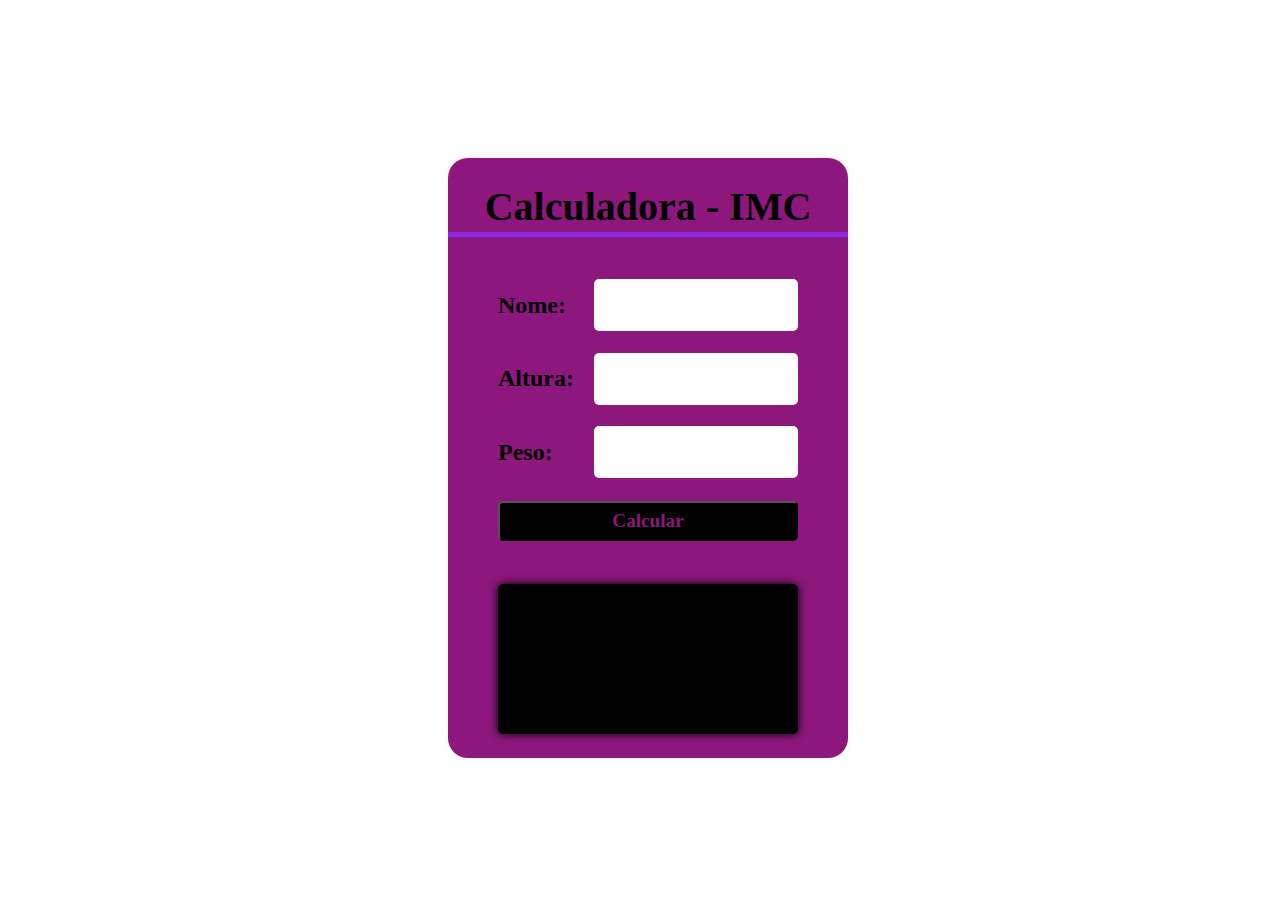
<file: 001/index.html>
<!DOCTYPE html>
<html lang="en">
  <head>
    <meta charset="UTF-8">
    <meta name="viewport" content="width=device-width, initial-scale=1.0">
    <title>IMC</title>
    <link rel="stylesheet" href="main.css">
  </head>
  <body>
    <main>
      <div class="container">
        <div class="title"> Calculadora - IMC </div>
        <div class="input">
            <label>Nome:</label>
            <input type="text" id='nome'>
        </div>
        <div class="input">
            <label>Altura:</label>
            <input type="number" id='altura'>
        </div>
        <div class="input">
            <label>Peso:</label>
            <input type="number" id='peso'>
        </div>
        <button id='calcular'>Calcular</button>

        <div class="result" id='resultado'></div>
      </div>
    </main>
    <script src="./imc.js"></script>
  </body>
</html>
</file>
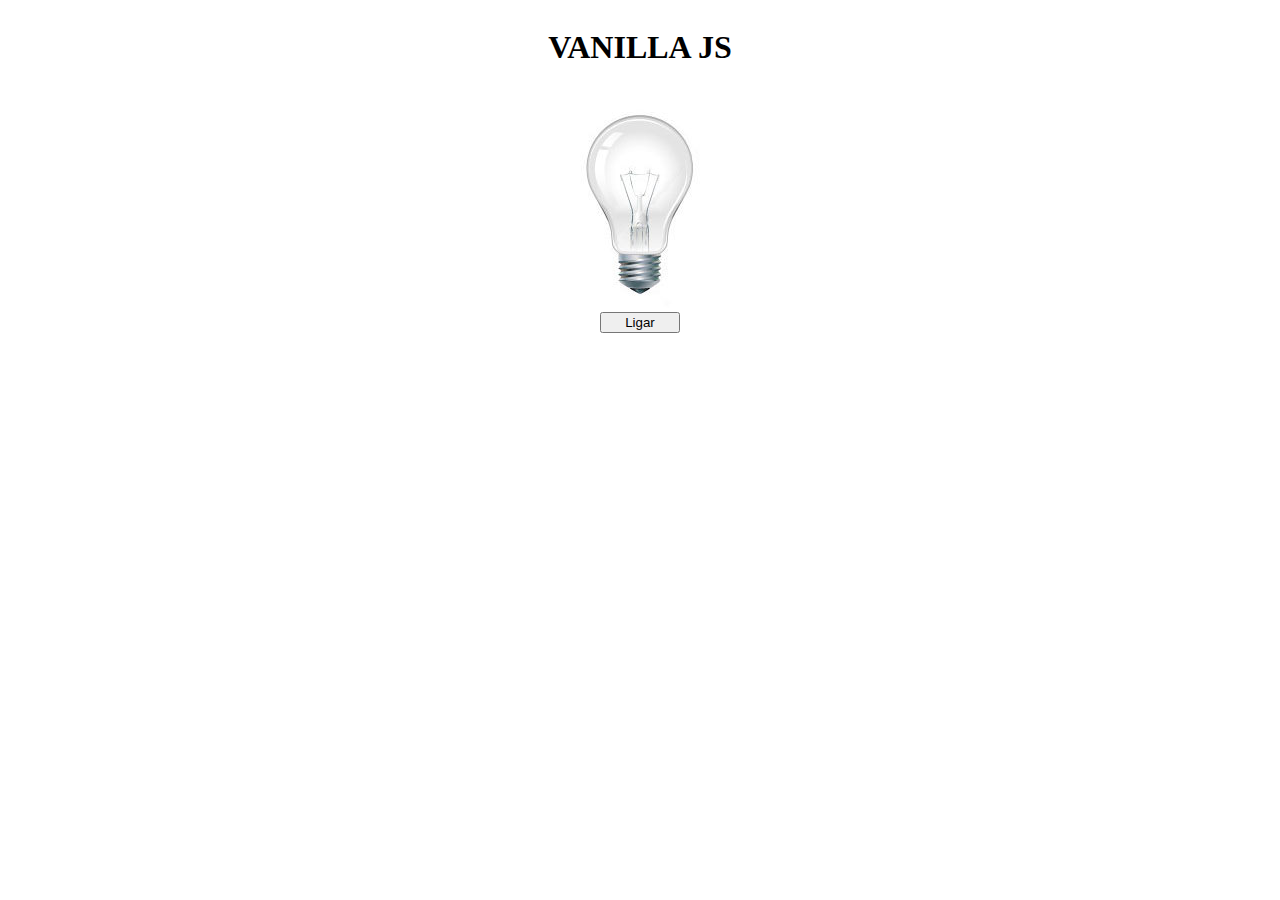
<file: 002/index.html>
<!DOCTYPE html>
<html lang="en">
<head>
    <meta charset="UTF-8">
    <meta name="viewport" content="width=device-width, initial-scale=1.0">
    <link rel="stylesheet" href="style.css">
    <title>Lâmpada</title>
</head>
<body>
    <header>
        <h1>VANILLA JS</h1>
    </header>
    <main>
        <div>
            <img src="./img/desligada.jpg" alt="Lâmpada" id='lamp'>
        </div>
        <div>
            <button id='turnOnOff'>Ligar</button>
        </div>
    </main>
    <script src="./lampada.js"></script>
</body>
</html>
</file>
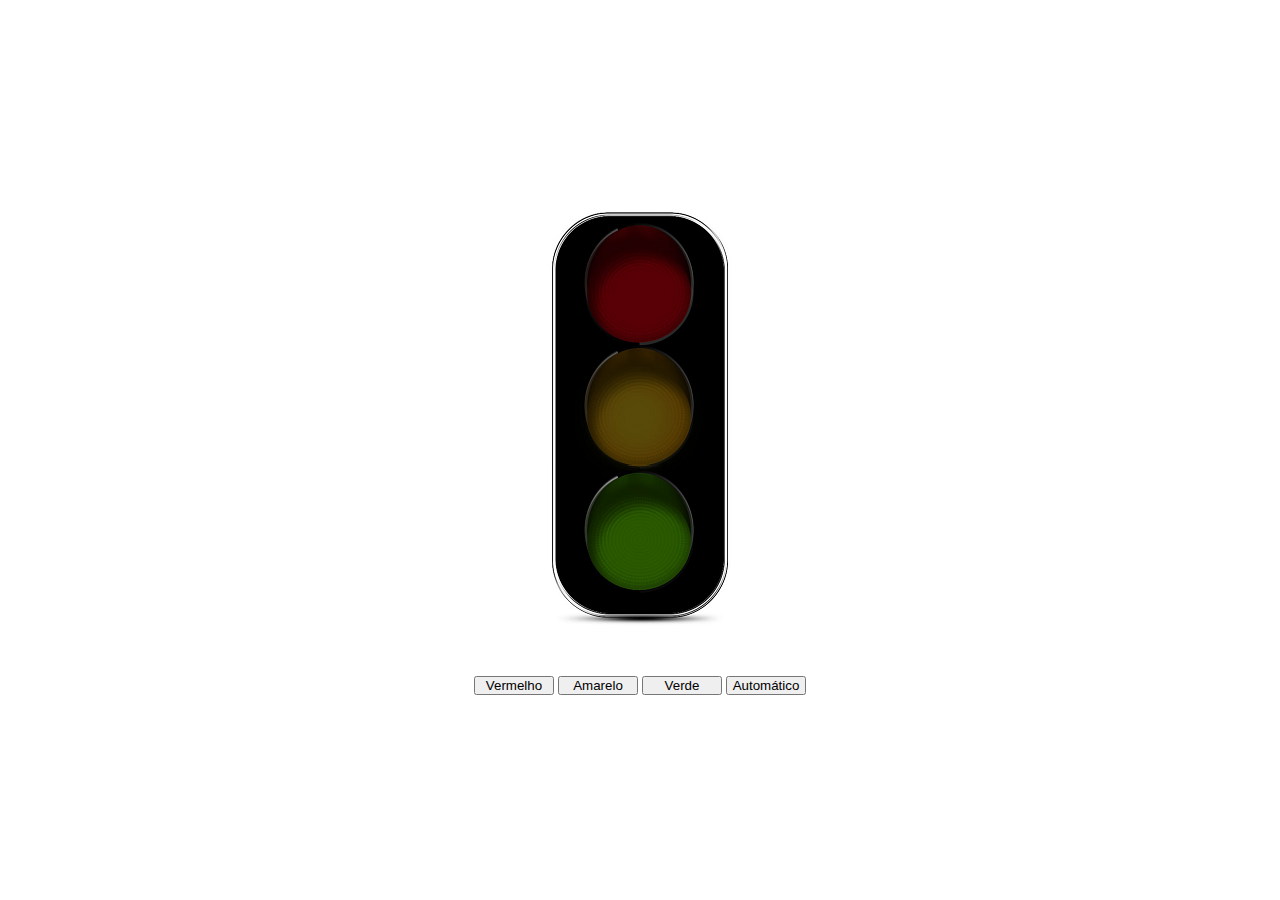
<file: 003/index.html>
<!DOCTYPE html>
<html lang="pt-br">
<head>
    <meta charset="UTF-8">
    <meta name="viewport" content="width=device-width, initial-scale=1.0">
    <title>Semáforo</title>
    <link rel="stylesheet" href="main.css">
</head>
<body>
    <main>
        <div>
            <img src="./img/desligado.png" id='img' >
        </div>
        <div id='buttons'>
            <button id='red' class="button" >Vermelho</button>
            <button id='yellow' class="button" >Amarelo</button>
            <button id='green' class="button" >Verde</button>
            <button name='teste' id='automatic' class="button" >Automático</button>
        </div>
    </main>

    <script src="./semaforo.js"></script>
</body>
</html>
</file>
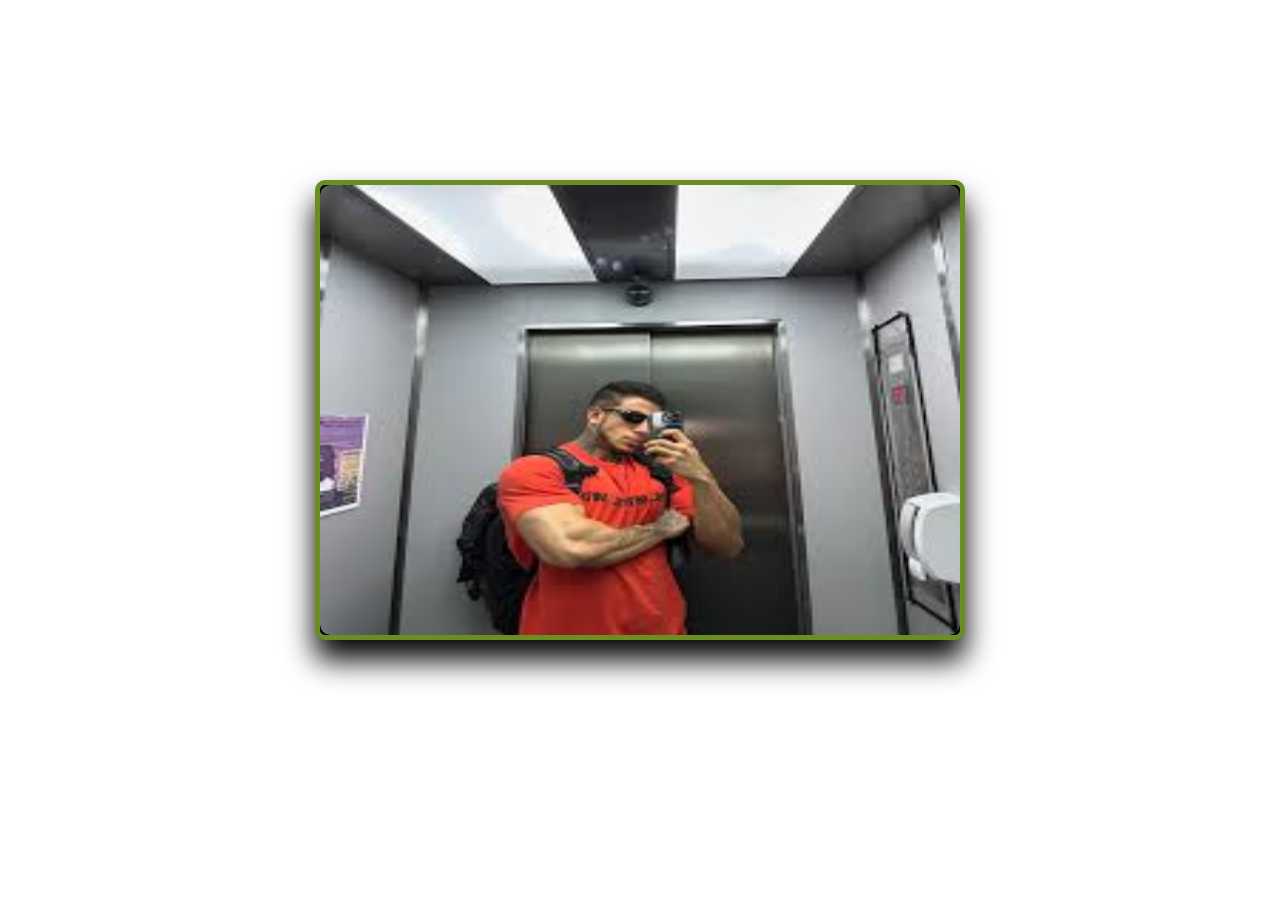
<file: 004/index.html>
<!DOCTYPE html>
<html lang="pt-br">
<head>
    <meta charset="UTF-8">
    <meta name="viewport" content="width=device-width, initial-scale=1.0">
    <title>SLIDESHOW</title>
    <link rel="stylesheet" href="main.css">
</head>
<body>
    <div class="container-slide">
        <div class="action-button" id="previous">&laquo</div>
        <div class="container-items" id="container-items"></div>
        <div class="action-button" id="next">&raquo</div>
    </div>
    <script src="./slideShow.js"></script>
</body>
</html>
</file>
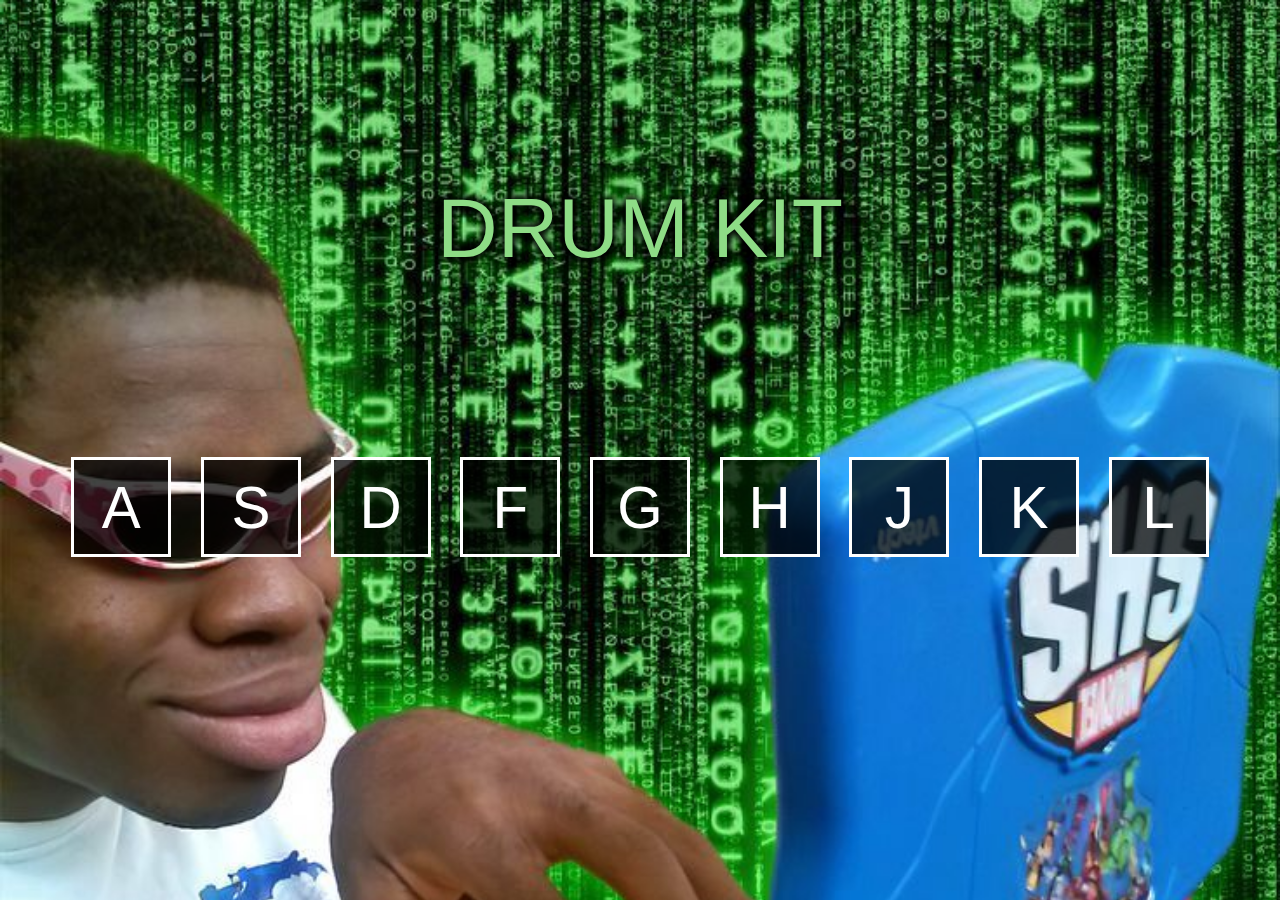
<file: 005/index.html>
<!DOCTYPE html>
<html lang="pt-br">
    <head>
        <meta charset="UTF-8">
        <meta name="viewport" content="width=device-width, initial-scale=1.0">
        <link rel="stylesheet" href="main.css">
        <title>DRUM KIT</title>
    </head>
    <body>
        <main>
            <diV class="title">DRUM KIT</div> 
            <div class="container" id="container">
            </div>
            <script src="./index.js"></script>
        </main>
    </body>
</html>
</file>
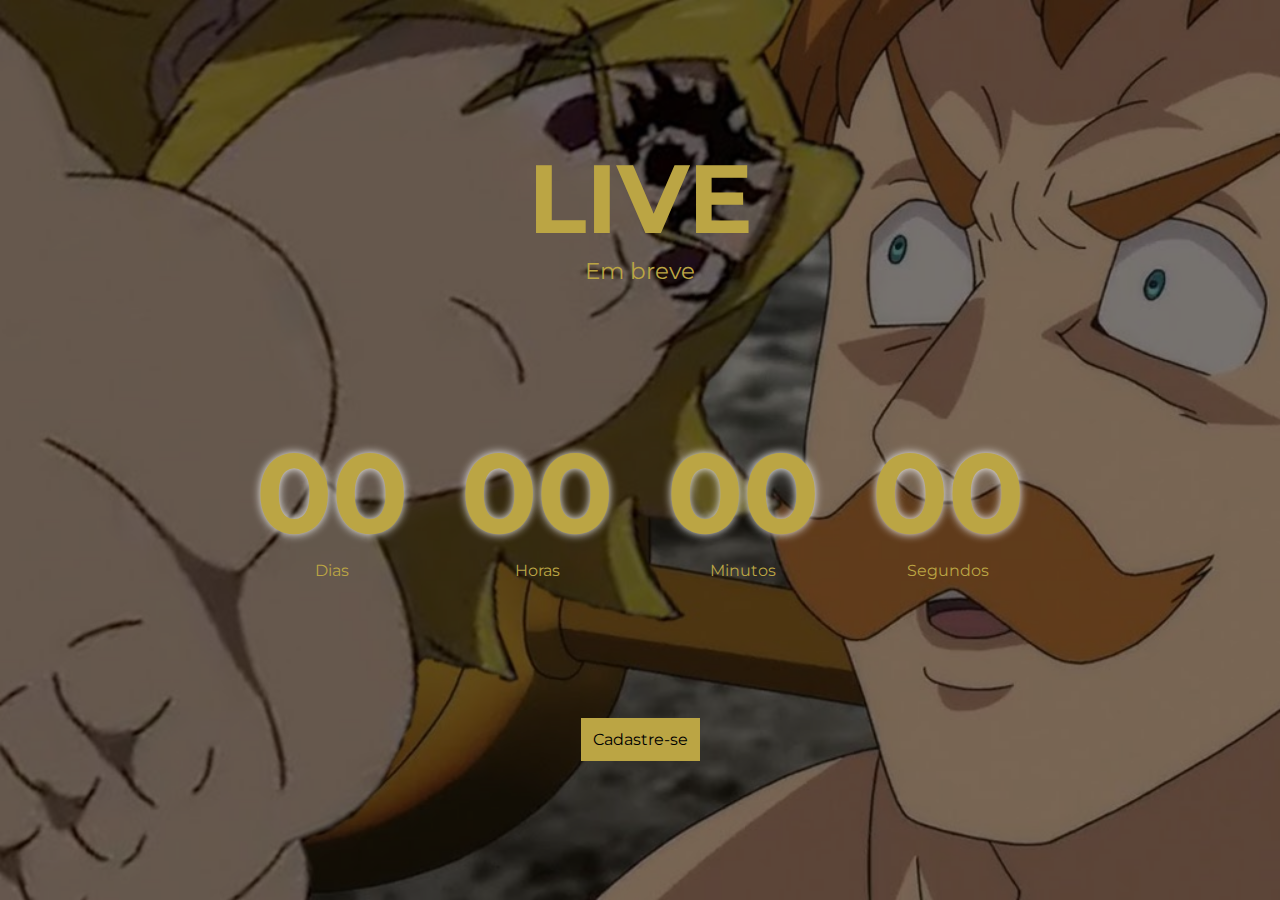
<file: 006/index.html>
<!DOCTYPE html>
<html lang="pt-br">
<head>
    <meta charset="UTF-8">
    <meta name="viewport" content="width=device-width, initial-scale=1.0">
    <link rel="stylesheet" href="main.css">
    <link href="https://fonts.googleapis.com/css2?family=Montserrat:wght@700&display=swap" rel="stylesheet">
    <title>Count Down</title>
</head>
<body>
    <div class="container">
        <div class='title'>
            <h1>LIVE</h1>
            <p>Em breve</p>
        </div>

        <div class="countdown">
            <div >
                <h1 id="dias">00</h1>
                <p>Dias</p>
            </div>
            <div>
                <h1 id="horas">00</h1>
                <p>Horas</p>
            </div>
            <div>
                <h1  id="minutos">00</h1>
                <p>Minutos</p>
            </div>
            <div>
                <h1 id="segundos">00</h1>
                <p>Segundos</p>
            </div>
        </div>

        <div class='button'>
            <p>Cadastre-se</p>
        </div>
    </div>

    <script src="js.js"></script>
</body>
</html>
</file>
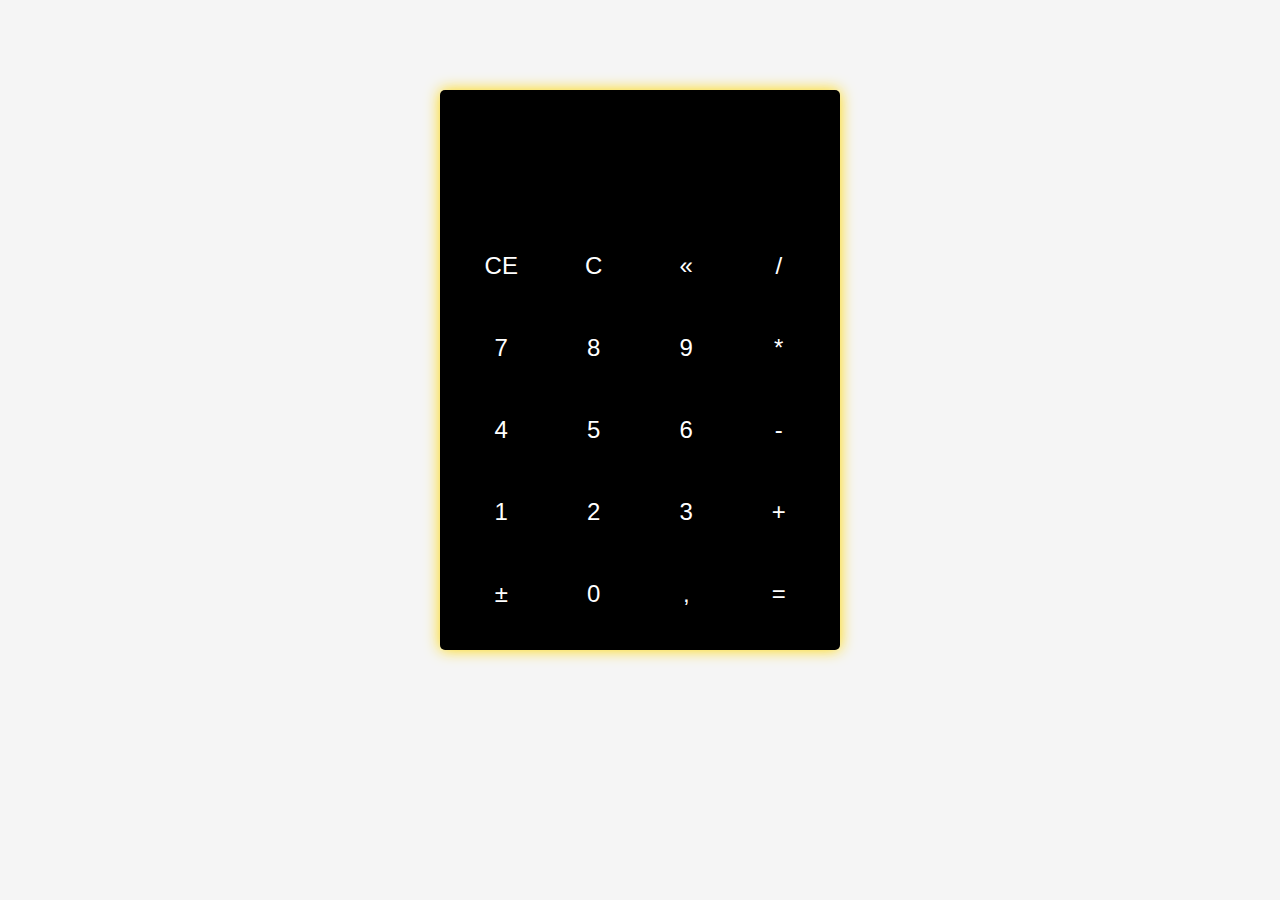
<file: 007/index.html>
<!DOCTYPE html>
<html lang="en">
<head>
    <meta charset="UTF-8">
    <meta name="viewport" content="width=device-width, initial-scale=1.0">
    <link rel="stylesheet" href="main.css">
    <title>calculadora</title>
</head>
<body>
    <div class="calculator">
        <div class="display" id="display"></div>
        <div class="calculator-buttons">
            <button id="limparDisplay">CE</button>
            <button id="limparCalculo">C</button>
            <button id="backspace">«</button>
            <button id="operadorDividir">/</button>
            <button id="tecla7">7</button>
            <button id="tecla8">8</button>
            <button id="tecla9">9</button>
            <button id="operadorMultiplicar">*</button>
            <button id="tecla4">4</button>
            <button id="tecla5">5</button>
            <button id="tecla6">6</button>
            <button id="operadorSubtrair">-</button>
            <button id="tecla1">1</button>
            <button id="tecla2">2</button>
            <button id="tecla3">3</button>
            <button id="operadorAdicionar">+</button>
            <button id="inverter">±</button>
            <button id="tecla0">0</button>
            <button id="decimal">,</button>
            <button id="igual">=</button>
        </div>
    </div>
    <script src="calculadora.js"></script>
</body>
</html>
</file>
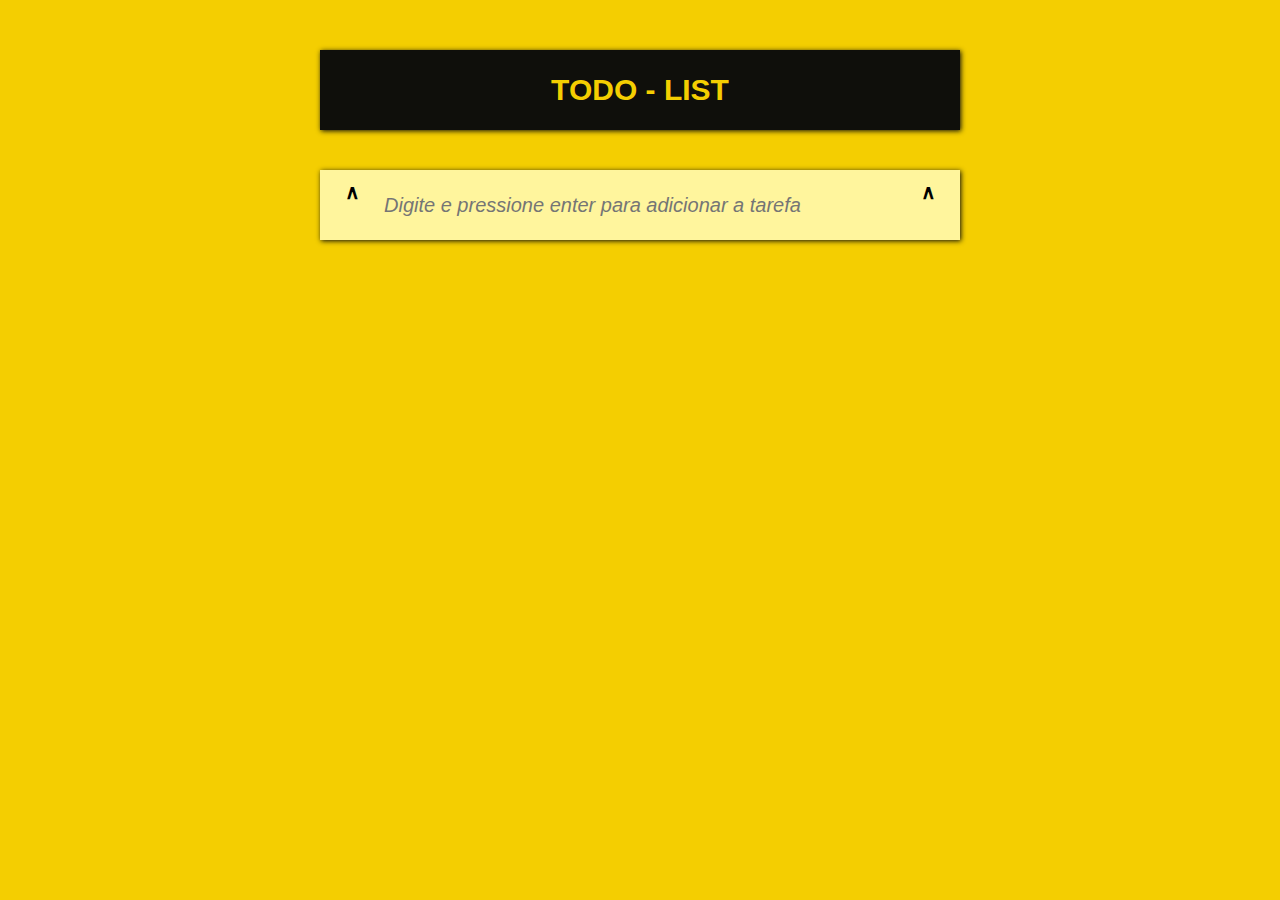
<file: 008/index.html>
<!DOCTYPE html>
<html lang="pt-br">
<head>
    <meta charset="UTF-8">
    <meta name="viewport" content="width=device-width, initial-scale=1.0">
    <link rel="stylesheet" href="main.css">
    <title>todo-list</title>
</head>
<body>
    <div class="todo">
        <div class="todo__title">
            TODO - LIST
        </div>

        <div class="todo__list" id='todoList'>

        </div>

        <div class="todo__new-item" id="newItem">
            <div>&and;</div>
            <input type="text" placeholder="Digite e pressione enter para adicionar a tarefa">
            <div>&and;</div>
        </div>
    </div>
    <script src="app.js"></script>
</body>
</html>
</file>
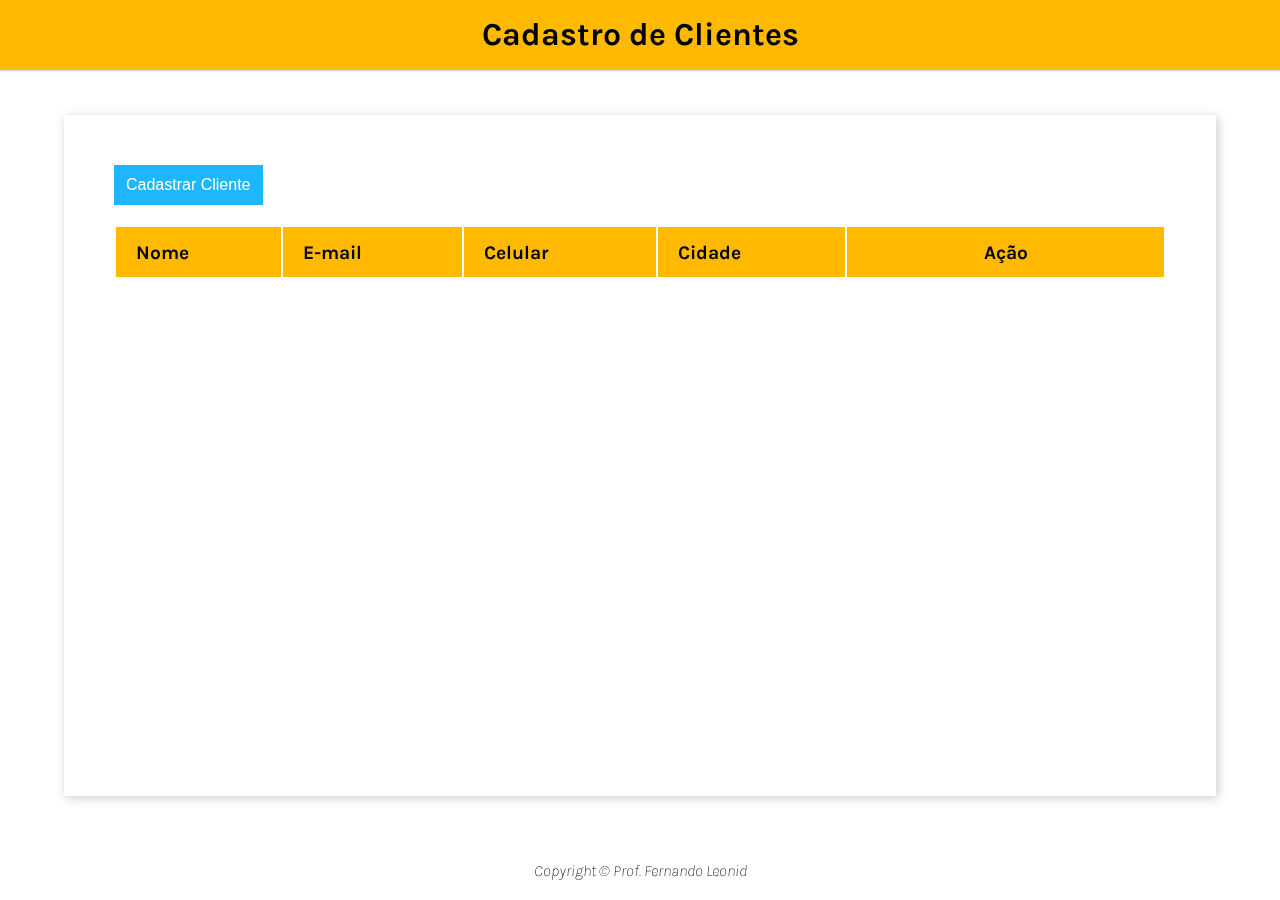
<file: 009/index.html>
<!DOCTYPE html>
<html lang="pt-BR">

<head>
    <meta charset="UTF-8">
    <meta http-equiv="X-UA-Compatible" content="IE=edge">
    <meta name="viewport" content="width=device-width, initial-scale=1.0">
    <link rel="preconnect" href="https://fonts.gstatic.com">
    <link href="https://fonts.googleapis.com/css2?family=Karla:ital,wght@0,400;0,700;1,200;1,800&display=swap"
        rel="stylesheet">
    <link rel="stylesheet" href="css/main.css">
    <link rel="stylesheet" href="css/button.css">
    <link rel="stylesheet" href="css/records.css">
    <link rel="stylesheet" href="css/modal.css">
    <script src="main.js" defer></script>
    <title>CRUD</title>
</head>

<body>
    <header>
        <h1 class="header-title">Cadastro de Clientes</h1>
    </header>
    <main>
        <button type="button" class="button blue mobile" id="cadastrarCliente">Cadastrar Cliente</button>
        <table id="tableClient" class="records">
            <thead>
                <tr>
                    <th>Nome</th>
                    <th>E-mail</th>
                    <th>Celular</th>
                    <th>Cidade</th>
                    <th>Ação</th>
                </tr>
            </thead>
            <tbody>

            </tbody>
        </table>
        <div class="modal" id="modal">
            <div class="modal-content">
                <header class="modal-header">
                    <h2>Novo Cliente</h2>
                    <span class="modal-close" id="modalClose">&#10006;</span>
                </header>
                <form id="form" class="modal-form">
                    <input type="text" id="nome" data-index="new" class="modal-field" placeholder="Nome do Cliente"
                        required>
                    <input type="email" id="email" class="modal-field" placeholder="e-mail do Cliente" required>
                    <input type="text" id="celular" class="modal-field" placeholder="Celular do Cliente" required>
                    <input type="text" id="cidade" class="modal-field" placeholder="Cidade do Cliente" required>
                </form>
                <footer class="modal-footer">
                    <button id="salvar" class="button green">Salvar</button>
                    <button id="cancelar" class="button blue">Cancelar</button>
                </footer>
            </div>
        </div>
    </main>
    <footer>
        Copyright &copy; Prof. Fernando Leonid
    </footer>
</body>

</html>
</file>
<file: 001/main.css>
main{
    display: flex;
    width: 100vw;
    height: 100vh;
    justify-content: center;
    align-items: center;
  
  }
  
  .container{
    display: flex;
    flex-direction: column;
    background: rgb(141, 23, 125);
    width: 400px;
    height: 600px;
    align-items: center;
    justify-content: space-evenly;
    border-radius: 20px;
    box-shadow: 0 0 10px whitesmoke;
  }
  
  .title{
    display: flex;
    justify-content: center;
    align-items: center;
    width: 100%;
    height: 50px;
    font: bold 2.5rem serif;
    border-bottom: solid 5px blueviolet;
    margin-bottom: 20px;
  }
  
  .input {
    display: flex;
    width: 300px;
    height: 50px;
    justify-content: space-between;
    align-items: center;
  }
  .input input {
    width: 200px;
    height: 50px;
    border-radius: 5px;
    border:none;
    outline: 0;
    font: bold 1.5rem serif;
    text-align: center;
  }
  
  .input label {
    font: bold 1.5rem serif;
  }
  
  button{
    width: 300px;
    height: 40px;
    font: bold 1.2rem serif;
    background: #000;
    color: rgb(141, 23, 125);
    outline: none;
    border-radius: 5px;
    cursor: pointer;
  }
  
  .result{
    display: flex;
    margin-top: 20px;
    align-items: center;
    width: 300px;
    height: 150px;
    border-radius: 5px;
    font: italic 1.5rem serif;
    box-shadow: 0px 0px 10px black;
    background: #000;
    color: whitesmoke;
    padding: 20px;
    box-sizing: border-box;
    user-select: none;
  }
</file>
<file: 002/style.css>
header, main {
    display: flex;
    flex-direction: column;
    align-items: center;
}
button{
    width: 80px;
}
</file>
<file: 003/main.css>
*{
    margin: 0;
    padding: 0;
    box-sizing: border-box;
}

main {
    display: flex;
    height: 100vh;
    flex-direction: column;
    align-items: center;
    justify-content: center;
    gap: 5vh;
}
.button {
    width: 80px;
}
</file>
<file: 004/main.css>
* {
    margin: 0;
    padding: 0;
}

.container-slide{
    display: flex;
    justify-content: space-between;
    width: 50vw;
    height: 50vh;
    background-color: black;
    margin: 20vh auto;
    border-radius: 10px;
    box-shadow: 0 20px 30px black;
    border: 5px solid olivedrab;
}

.container-items {
    position: absolute;
    display: flex;
    width: 50vw;
    height: 50vh;
    border-radius: 10px;
    overflow: hidden;
}

.item {
    width: 50vw;
    height: 50vh;
    transition: all 1s;
}
.item:first-child{
    margin-left: -100%;
}

.item img {
    width: 50vw;
    height: 50vh;
    border-radius: 10px;
}

.action-button{
    font: bold 30px sans-serif;
    display: flex;
    justify-content: center;
    align-items: center;
    width: 50px;
    color: #00000000;
    user-select: none;
    z-index: 1;
}
.action-button:hover{
    color: white;
    background-color: #00000055;
    border-radius: 10px;
    cursor: pointer;
    transition: all 1s;
}
</file>
<file: 005/main.css>
*{
    margin: 0;
    padding:0;
    box-sizing: border-box;
}

body{
    background-image: url('./img/1718611696956.jpg');
    background-size: cover;
    width: 100vw;
    height: 100vh;
    font-family: 'Open Sans', sans-serif;
}

main{
    display: flex;
    flex-direction: column;
}

.title{
    color: rgba(142,220,134,255);
    margin: 20vh auto;
    font-size: calc(5vw + 20px);
    text-shadow: 0 0 10px black,
                 0 0 10px black,
                 0 0 10px black;
}

.container{
    width: 90vw;
    height: 100px;
    margin: 0 auto;
    display: flex;
    flex-wrap: wrap;
    align-items: center;
    justify-content: space-around;
    gap: 15px;
}
.key{
    display: flex;
    width: 100px;
    height: 100px;
    align-items: center;
    justify-content: center;
    background-color: #000000BB;
    color: white;
    font-size: calc(3vw + 20px);
    border: 3px solid white;
    user-select: none;
    cursor: pointer;
    transition: transform .2s;
}

.active{
    transform: scale(1.3);
    border-color: rgba(142,220,134,255);
    box-shadow: 0 0 50px rgba(142,220,134,255);
}
</file>
<file: 006/main.css>
*{
    margin:0;
    padding: 0;
    box-sizing: border-box;
}

body {
    background-image: url('./maxresdefault.jpg');
    background-repeat: no-repeat; 
    background-size: cover; 
    color: #bba544;
    font-family: 'Montserrat', sans-serif;
    user-select: none;
}


.container{
    display: flex;
    flex-direction: column;
    width: 100vw;
    height: 100vh;
    align-items: center;
    justify-content: space-evenly;
    text-align: center;
    background-color: #00000080;
}

.title {
    font-size: calc(10px + 3vw);
}

.title p {
    font-size: calc(10px + 1vw);
}

.countdown{
    display: flex;
    width: 60vw;
    justify-content: space-between;
    flex-wrap: wrap;
}

.countdown h1{
    font-size: calc(10px + 8vw);
    text-shadow: 0 0 10px  whitesmoke;
}

.button{
    background-color: #bba544;
    color: black;
    padding: 10px;
    cursor: pointer;
    border: solid 2px #bba544;
}

.button:hover {
    background-color: #bba544;
    color: #bba544;
}
</file>
<file: 007/main.css>
* {
    margin: 0;
    padding: 0;
    box-sizing: border-box;
}

body{
    background-color: whitesmoke;
    padding: 90px 0;
}

.calculator {
    width: 400px;
    margin: 0 auto;
    background-color: black;
    padding: 20px;
    border-radius: 5px;
    box-shadow: 0 0 15px gold;
}

.display{
    display: flex;
    justify-content: flex-end;
    width: 100%;
    height: 100px;
    margin-bottom: 20px;
    padding: 15px;
    background-color: black;
    color: white;
    font: normal 4rem serif;
    overflow: hidden;
    border-radius: 5px;
}

.calculator-buttons{
    display: grid;
    grid-template-columns: 1fr 1fr 1fr 1fr;
    grid-gap: 10px;
}

.calculator button{
    background-color: black;
    color: white;
    padding: 20px;
    border-radius: 5px;
    font-size: 1.5rem;
    outline: none;
    cursor: pointer;
    border: 2px solid black;
}

button:hover{
    background-color: white;
    color: black;
}
</file>
<file: 008/main.css>
:root {
    --primary-color: #F4CE01;
    --secondary-color: #0F0F0B;
}

* {
    margin: 0;
    padding: 0;
    box-sizing: border-box;
}
html {
    font-size: 62.5%;
}

body {
    background-color: var(--primary-color);
    font: bold 2rem 'Open Sans', sans-serif;
}

.todo {
    display: flex;
    width: 50vw;
    flex-direction: column;
    align-items: center;
    margin: 0 auto;
    gap: 15px;
}

.todo__title {
    display: flex;
    background-color: var(--secondary-color);
    width: 100%;
    height: 80px;
    justify-content: center;
    align-items: center;
    margin-top: 50px;
    box-shadow: 1px 1px 5px var(--secondary-color);
    font-size: 3rem;
    color: var(--primary-color);
}

.todo__list {
    display: flex;
    width: 100%;
    flex-direction: column;
    gap: 10px;
}

.todo__item{
    display: flex;
    width: 100%;
    height: 60px;
    justify-content: space-between;
    align-items: center;
    padding: 5px;
    box-shadow: 1px 1px 5px var(--secondary-color);
}
.todo__item > div {
    width: 80%;
}
.todo__item:hover {
    cursor: pointer;
    transition: all .5s ease;
    background-color: var(--secondary-color);
    color: var(--primary-color);
}


.todo__item > input[type='text'] {
    border: none;
    width: 80%;
    font: inherit;
}

.todo__item > input[type='button'],
.todo__item > input[type='checkbox'] {
    width: 30px;
    height: 30px;
    font: inherit;
}


.todo__item > input[type='checkbox']:checked  + div {
    text-decoration:line-through;
}

.todo__new-item{
    display: flex;
    background-color: #fff59d;
    width: 100%;
    height: 70px;
    justify-content: space-evenly;
    padding: 10px 0;
    box-shadow: 1px 1px 5px var(--secondary-color);
    margin: 10px;
    font: inherit;
}

.todo__new-item > input{
    background-color: #fff59d;
    border: none;
    width: 80%;
    outline: none;
    font: inherit;
}

.todo__new-item > input::placeholder {
    font-style: italic;
    font-weight: normal;
}
</file>
<file: 009/css/main.css>
*{
    padding: 0;
    margin: 0;
    box-sizing: border-box;
}

:root{
    --primary-color: #FFBA00;
    --secundary-color: #FFF1CC;
    --shadow-color: #CCC;
    --text-color: #FFF;
}

body{
    min-height: 100vh;
    display: flex;
    flex-direction: column;
    font-family: 'karla', sans-serif;
    position:relative;
}

header{
    background-color: var(--primary-color);
    height: 70px;
    text-align: center;
    line-height: 70px;
    box-shadow: 0 1px 2px var(--shadow-color);
}

.header-title{
    color: black;
    font-size: 2rem;
}

main{
    flex-grow: 1;
    display: flex;
    flex-direction: column;
    align-items: flex-start;
    width: 90%;
    margin: 5vh auto;
    padding: 50px;
    box-shadow: 2px 2px 10px var(--shadow-color);
    gap: 20px;
}

footer{
    width:100;
    text-align: center;
    font-weight: 200;
    font-style: italic;
    padding: 20px;
}

@media (max-width:480px){
    header{
        position:fixed;
        width:100%;
    }
    .header-title{
        font-size: 1.5rem;
    }

    main{
        padding: 0;
        margin: 20px 0 0 0;
        width:100%;
        box-shadow: none;
    }
}
</file>
<file: 009/css/button.css>
.button{
    border-style: none;
    height: 40px;
    padding: 6px 12px;
    background-color: black;
    color: white;
    font-size: 1rem;
    cursor: pointer;
    transition: box-shadow .6s ease;
}

.button.blue{
    background-color: #1FB6FF;
}

button.green{
    background-color: #13CE66;
}

button.red{
    background-color: #FF4949;
}

.button:hover{
    box-shadow: inset 200px 0 0 #00000055;
}

@media(max-width:480px){
    .button.mobile{
        color:transparent;
        font-size:0;
        width:50px;
        height:50px;
        border-radius: 50%;
        position:fixed;
        top: 90vh;
        left: 80vw;
    }
    .button.mobile::before{
        content: "+";
        color:black;
        font-size:2rem;
        width:100%;
        height:100%;
    }
}
</file>
<file: 009/css/records.css>
.records{
    width: 100%;
    user-select: none;
    text-align: left;
}

.records th{
    height: 50px;
    background-color: var(--primary-color);
    padding-left: 20px;
    font-size: 1.2rem;    
}
.records td{
    height: 50px;
    padding-left: 20px;
}

.records th:last-child,
.records td:last-child{
    padding: 0;
    min-width: 140px;
    text-align: center;
}

.records tr:hover{
    background-color: var(--secundary-color);
}

@media(max-width:480px){
    .records{
        border-spacing: 5px;
    }
    .records thead{
        display:none;
    }
    .records tr{
        box-shadow: 0 1px 3px var(--shadow-color);
    }
    .records td:not(:first-child){
        display:flex;
        justify-content: space-between;
        padding: 0 20px;
    }

    .records td{
        margin:10px 0;
    }

    .records tr:hover{
        background-color: inherit;
    }
}
</file>
<file: 009/css/modal.css>
.modal{
    position: fixed;
    top:0;
    left:0;
    width: 100%;
    height: 100%;
    background: #00000090;
    opacity: 0;
    z-index: -1;
}

.modal.active{
    opacity: 1;
    z-index: 1;
}

.modal-content{
    display: flex;
    flex-direction: column;
    gap:20px;
    width: 50vw;
    margin: 15vh auto;
    padding-bottom: 20px;
    background-color: white;
    box-shadow: 1px 1px 10px black;
}

.modal-header{
    display: flex;
    position: relative;
    justify-content: center;
    height: 40px;
    line-height: 40px;
    font-size: 1rem;
}



.modal-close{
    position: absolute;
    right: 0;
    display: block;
    width: 40px;
    height: 40px;
    text-align: center;
    user-select: none;
    cursor: pointer;
}

.modal-close:hover{
    background-color: #FF4949;
    color: white;
}

.modal-form{
    display: flex;
    justify-content: space-between;
    flex-wrap: wrap;
    gap: 20px;
    padding: 0 20px;
}

.modal-field{
    width: calc(50% - 10px);
    height: 40px;
    outline-style: none;
    border-style: none;
    box-shadow: 0 0 2px black;
    padding: 0 10px;
    font-size:1rem;
}

.modal-field:focus{
    border: 2px solid var(--primary-color);
    box-shadow: 0 0 3px var(--primary-color);
}


.modal-footer{
    background-color: inherit;
    text-align: right;
    padding: 0 20px;
}

@media (max-width:480px){
    .modal{
        top:100%;
        transition: all 1s ease;
    }
    .modal.active{
        top:0;
    }
    .modal-content{
        margin:0;
        width:100%;
        position:fixed;
    }
    .modal-field{
        width:100%;
    }
}
</file>
